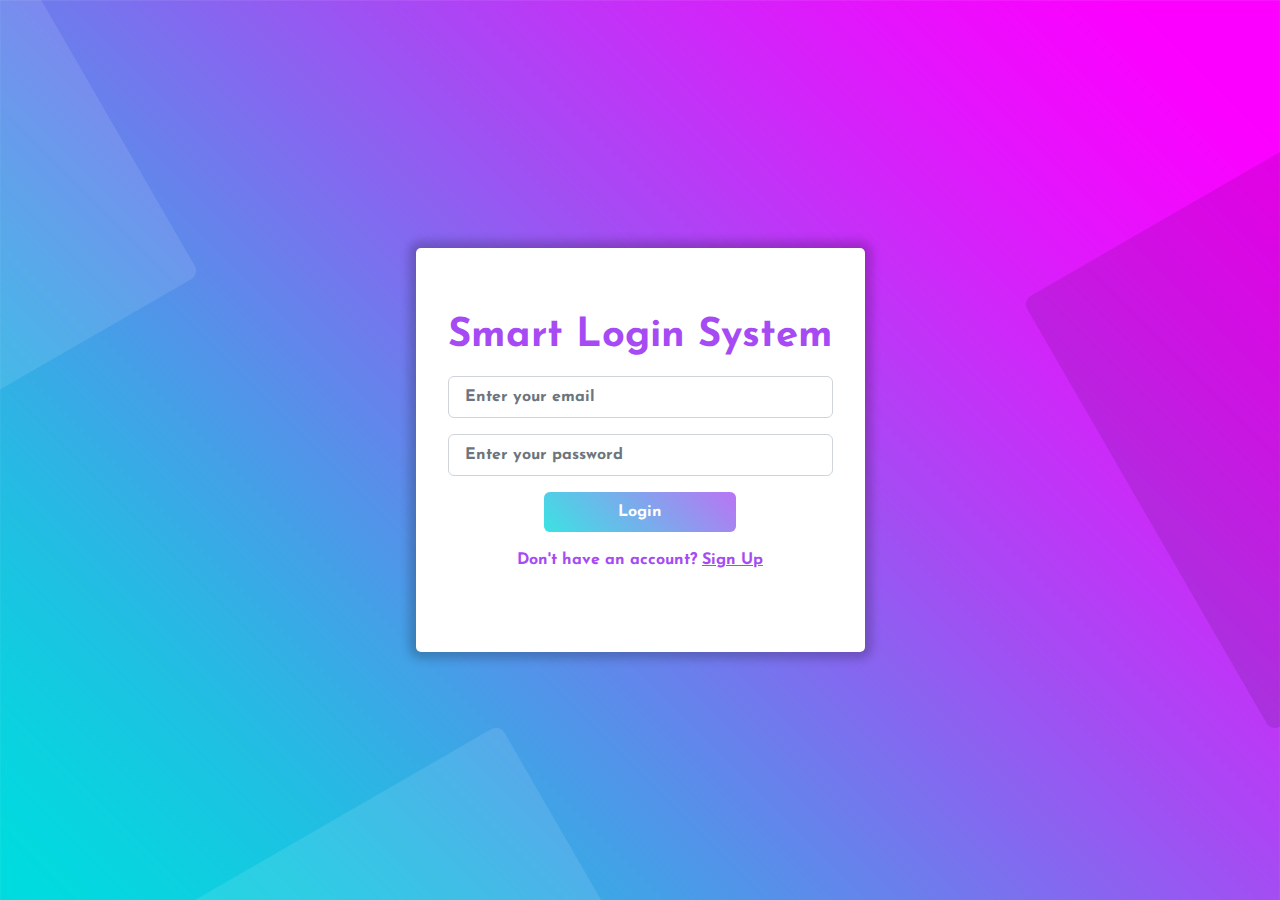
<file: index.html>
<!DOCTYPE html>
<html lang="en">

<head>
    <meta charset="UTF-8">
    <meta http-equiv="X-UA-Compatible" content="IE=edge">
    <meta name="viewport" content="width=device-width, initial-scale=1.0">
    <title>Smart Login</title>
    <link rel="stylesheet" href="css/all.min.css">
    <link rel="stylesheet" href="css/bootstrap.min.css">
    <link rel="stylesheet" href="css/style.css">
</head>

<body>

    <section id="logIn" class="d-flex justify-content-center align-items-center vh-100">
        <div>
            <h1 class="mb-3">Smart Login System</h1>
            <div class="mb-3">
                <input id="loginMail" type="text" placeholder="Enter your email" class="form-control">
                <span id="loginMailAlert" class="text-danger d-none ">This email not valid , name@example </span>
            </div>

            <div class="mb-3">
                <input id="loginPass" type="text" placeholder="Enter your password" class="form-control">
                <span id="loginPassAlert" class="text-danger d-none">Password not valid, please try again </span>

            </div>
            <button id="loginBtn" class="mb-3 w-50" >Login</button>
            <p id="mailAlert" class="text-danger d-none">Wrong mail, please try again</p>
            <p id="passAlert" class="text-danger d-none">Wrong password, please try again</p>
            <p id="successMsg" class="text-success d-none"> Success</p>
            <p>Don&#39;t have an account? <a href="" id="signUpPage">Sign Up</a></p>
        </div>
    </section>


    <script src="js/bootstrap.bundle.js"></script>
    <script src="js/login.js"></script>
</body>

</html>
</file>
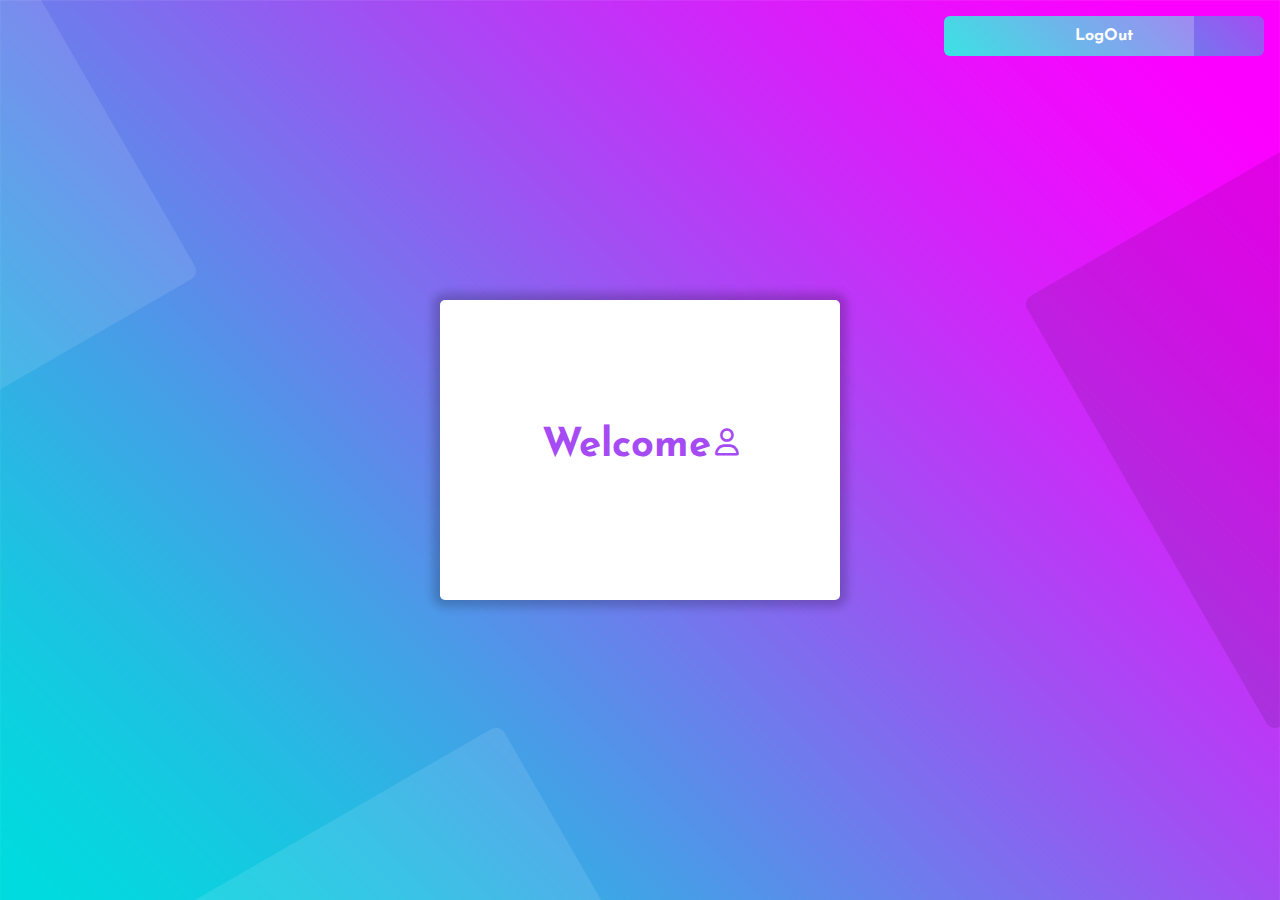
<file: home.html>
<!DOCTYPE html>
<html lang="en">

<head>
    <meta charset="UTF-8">
    <meta http-equiv="X-UA-Compatible" content="IE=edge">
    <meta name="viewport" content="width=device-width, initial-scale=1.0">
    <title>Smart Login</title>
    <link rel="stylesheet" href="css/all.min.css">
    <link rel="stylesheet" href="css/bootstrap.min.css">
    <link rel="stylesheet" href="css/style.css">
</head>

<body>

    <section id="home" class="d-flex justify-content-center align-items-center vh-100 position-relative ">
        <button id="logOutBtn" class="m-3 w-25 position-absolute top-0 end-0 ">LogOut</button>
        <div id="home-content" class="d-flex justify-content-center align-items-center gap-1">
            <h4 class="fs-1">Welcome</h4>
            <i class="fa-regular fa-user fa-fade mb-3"style="--fa-animation-duration: 2s; --fa-fade-opacity: 0.4;"></i>        
        </div>
    </section>


    <script src="js/bootstrap.bundle.js"></script>
    <script src="js/home.js"></script>
</body>

</html>
</file>
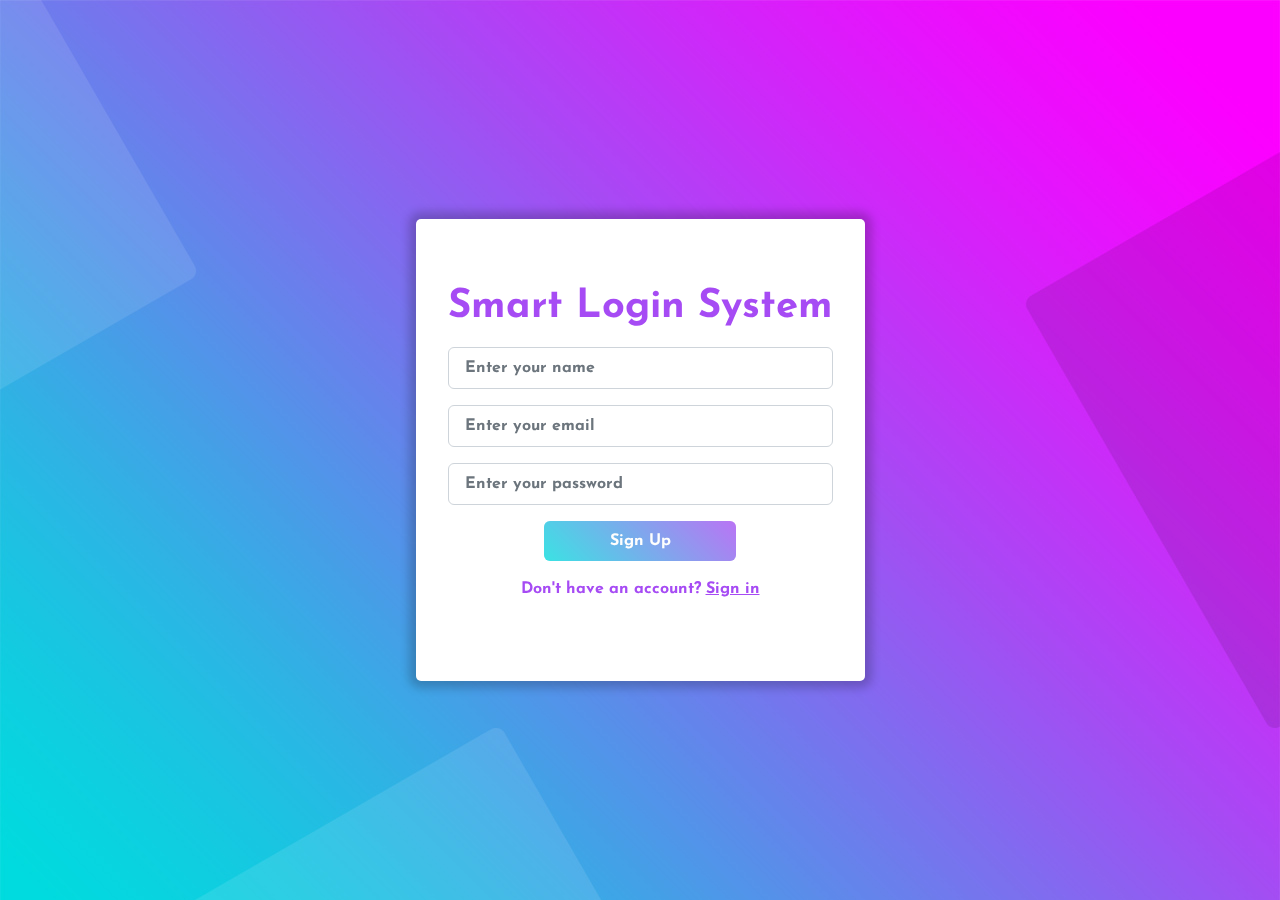
<file: signUp.html>
<!DOCTYPE html>
<html lang="en">

<head>
    <meta charset="UTF-8">
    <meta http-equiv="X-UA-Compatible" content="IE=edge">
    <meta name="viewport" content="width=device-width, initial-scale=1.0">
    <title>Smart Login</title>

    <link rel="shortcut icon" href="image/favicon.ico" type="image/x-icon">
<!-- ----------- aos plugin ------------------------- -->
    <link rel="stylesheet" href="css/aos.css">

    <!-- ----- fontawsome --------------------------- -->
    <link rel="stylesheet" href="css/all.min.css">

    <!-- ------ bootstrap ------------------------------- -->
    <link rel="stylesheet" href="css/bootstrap.min.css">

<!-- -------- style sheet-------------------- -->
    <link rel="stylesheet" href="css/style.css">

</head>

<body>

    <section class="d-flex justify-content-center align-items-center vh-100">
        <div data-aos="zoom-out">
            <h1 class="mb-3">Smart Login System</h1>
            <div class="mb-3">
                <input id="signUpName" type="text" placeholder="Enter your name" class="form-control ">
                <span id="signUpNameAlert" class="text-danger  d-none ">Name must start with capital letter & consist at
                    least 3 letter </span>
            </div>
            <div class="mb-3">
                <input id="signUpMail" type="text" placeholder="Enter your email" class="form-control">
                <span id="signUpMailAlert" class="text-danger d-none ">This email not valid , name@example </span>
            </div>

            <div class="mb-3">
                <input id="signUpPass" type="text" placeholder="Enter your password" class="form-control">
                <span id="signUpPassAlert" class="text-danger d-none">Password must contain (letter, number) at least 5
                    character & may contain special character </span>
            </div>
            <div class="mb-3">
                <p id="allRequiredAlert" class="text-danger mb-1 d-none">All inputs is required</p>
                <p id="successMsg" class="text-success mb-1 d-none">Success</p>
                <p id="existMailMsg" class="text-danger mb-1 d-none">This mail is exist</p>
            </div>
            <button id="submitBtn" class="mb-3 w-50">Sign Up</button>
            <p>Don&#39;t have an account? <a href="" id="loginPage">Sign in</a></p>
        </div>
    </section>

    <!-- ------ aos plugin ------------------------------------- -->
    <script src="js/aos.js"></script>

<!-- --------- bootstrap -------------------------- -->
    <script src="js/bootstrap.bundle.js"></script>

    <!-- --------- script file ------------------------------------ -->
    <script src="js/signUp.js"></script>
</body>

</html>
</file>
<file: css/style.css>
*{
    padding: 0;
    margin: 0;
    box-sizing: border-box;
}

@font-face {
    font-family: JosefinSans;
    src: url(../Josefin_Sans/static/JosefinSans-Bold.ttf);
}
:root{
--mainColor:#fff;
--secColor: #a64bf4;

}
body{
    font-family: JosefinSans;
    background-image: url(../image/bg-01.jpg);
}
/* ======================= */
section>div{
    background-color: var(--mainColor);
    box-shadow: 0 0 10px 7px rgba(0, 0, 0, 0.2);
    padding: 4rem 2rem;
    border-radius: 5px;
    text-align: center;
}

section span{
width: 266px;
}
section input.form-control {
    padding: 0.5rem 1rem !important;
    background-color: transparent !important;
    color: var(--secColor) !important;
    transition: all 0.5s;
    margin-bottom: 0.25rem;
}

section button{
    transition: all 0.5s;
    margin-bottom: 0.25rem;
    padding: 0.5rem 1rem ;
    color: var(--mainColor);
    border-radius: 0.375rem;
    border: none;
    background:linear-gradient(45deg,#00dbde , var(--secColor));
    position: relative;
    overflow: hidden;
    
}
section button::after{
    content: '';
    position: absolute;
    background-color: rgba(249, 249, 245, 0.237);
    top:-20%;
    left:0;
    width: 250px;
    height: 50px;
    transition: all 0.5s;
}

.form-control:focus {
    border-color:var(--secColor);
    outline: 0;
    box-shadow: 0 0 0.5rem 0.25rem rgb(13 110 253 / 25%)!important;
    transform: scale(1.05);
}


section h1 ,p , a , h4 , #home-content i {
    color: var(--secColor);
}
section a {
    transition: all 0.6s;
}

section button:hover { 
transform: scale(1.05);
}
section button:hover::after {
    top:100%; 

}
section a:hover{
    color: #00dbde;
}
#home-content i {
    font-size: 1.7rem;

}
section #home-content{
    width: 400px;
    height: 300px;
}
</file>
